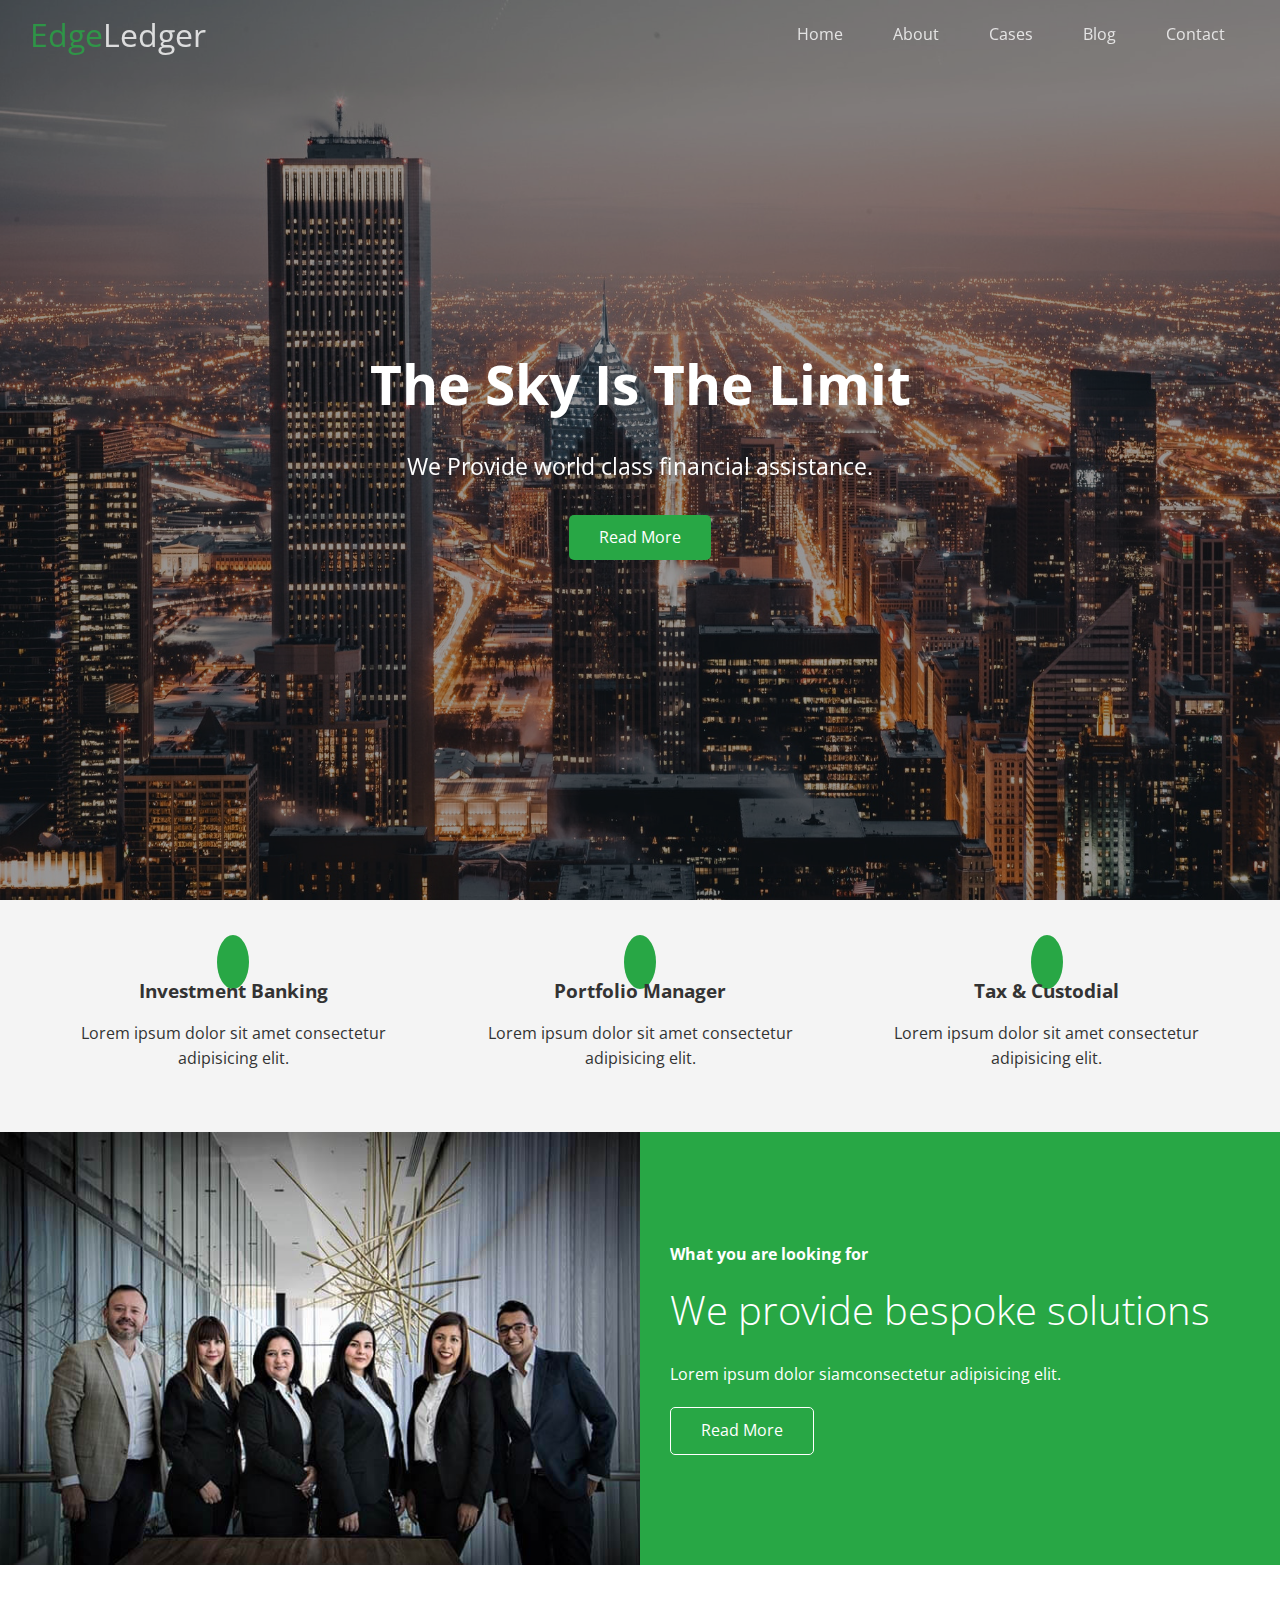
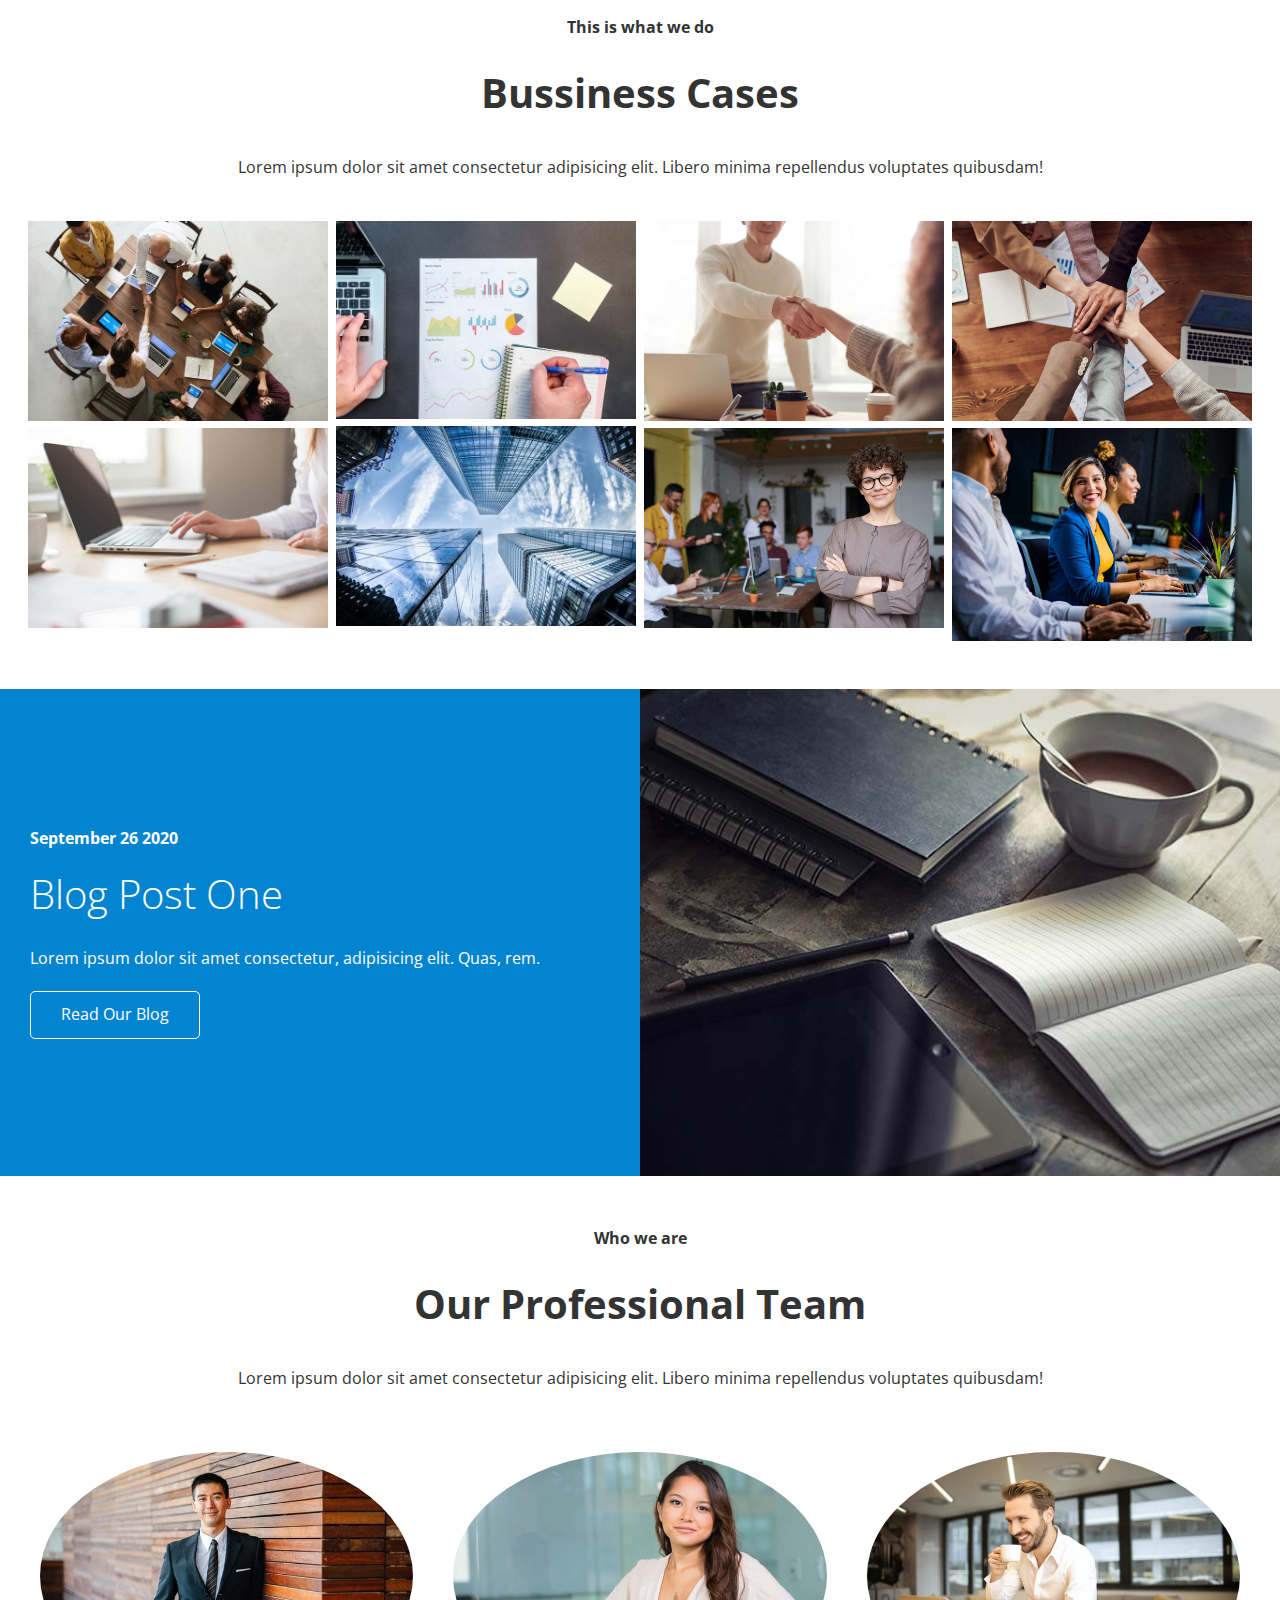
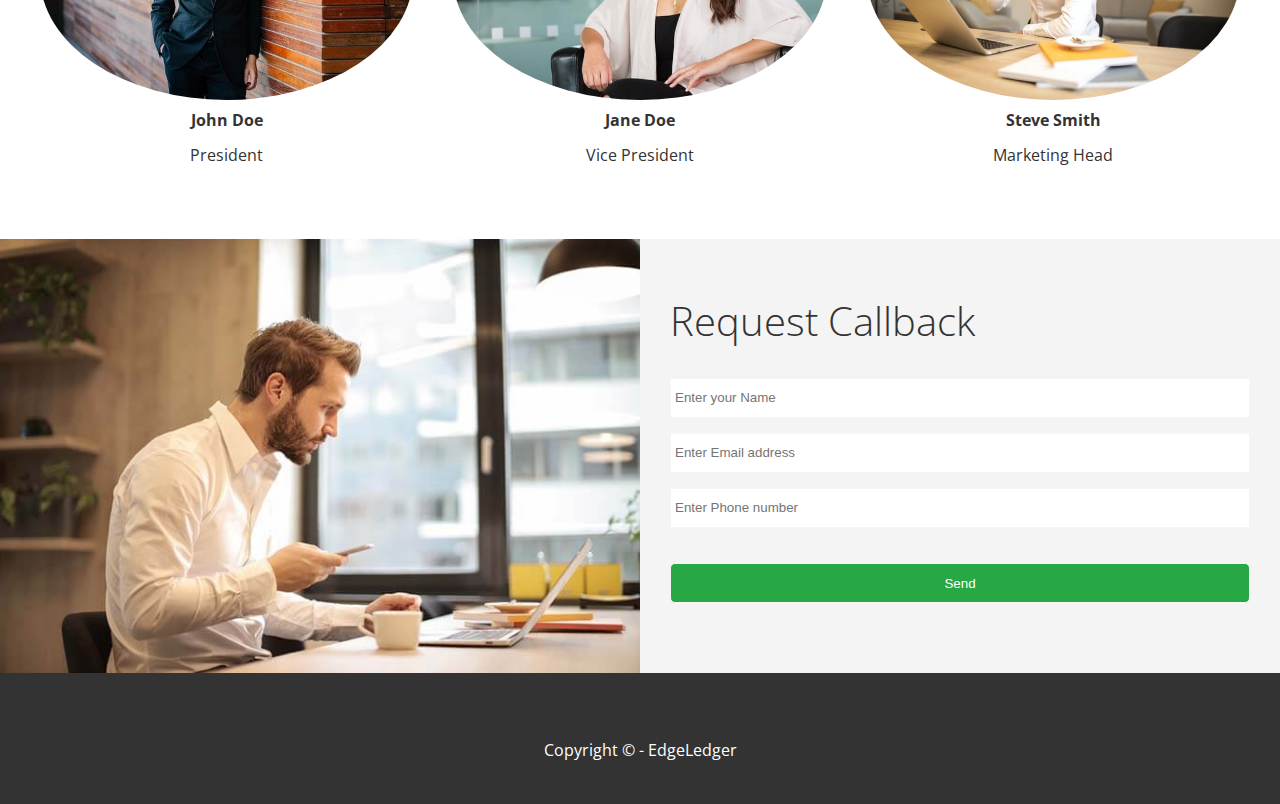
<file: index.html>
<!DOCTYPE html>
<html lang="en">

<head>
    <meta charset="UTF-8">
    <meta name="viewport" content="width=device-width, initial-scale=1.0">
    <meta name="description" content="This the template of bussiness company.">
    <link rel="shortcut icon" type="image/x-icon" href="/favicon.ico">
    <link rel="stylesheet" href="https://cdnjs.cloudflare.com/ajax/libs/font-awesome/5.14.0/css/all.min.css" integrity="sha512-1PKOgIY59xJ8Co8+NE6FZ+LOAZKjy+KY8iq0G4B3CyeY6wYHN3yt9PW0XpSriVlkMXe40PTKnXrLnZ9+fkDaog==" crossorigin="anonymous" />
    <link rel="stylesheet" href="css/lightbox.min.css">
    <link rel="stylesheet" href="css/utility.css">
    <link rel="stylesheet" href="css/style.css">
    <title>Welcome to Edge Ledger</title>
</head>

<body>
    <header class="hero">
        <div id="navbar" class="navbar top">
            <h1 class="logo">
                <span class="text-primary"><i class="fas fa-book-open"></i> Edge</span>Ledger
            </h1>
            <nav>
                <ul>
                    <li><a href="#home">Home</a></li>
                    <li><a href="#about">About</a></li>
                    <li><a href="#cases">Cases</a></li>
                    <li><a href="#blog">Blog</a></li>
                    <li><a href="#contact">Contact</a></li>
                </ul>
            </nav>
        </div>
        <div class="content">
            <h1>The Sky Is The Limit</h1>
            <p>We Provide world class financial assistance.</p>
            <a href="#about" class="btn"><i class="fas fa-chevron-right"></i>Read More</a>
        </div>
    </header>

    <main>
        <!-- About: Icons -->
        <section id="about" class="icons bg-light">
            <div class="flex-items">
                <div>
                    <i class="fas fa-university fa-2x"></i>
                    <div>
                        <h3>Investment Banking</h3>
                        <p>Lorem ipsum dolor sit amet consectetur adipisicing elit.</p>
                    </div>
                </div>
                <div>
                    <i class="fas fa-book-reader fa-2x"></i>
                    <div>
                        <h3>Portfolio Manager</h3>
                        <p>Lorem ipsum dolor sit amet consectetur adipisicing elit.</p>
                    </div>
                </div>
                <div>
                    <i class="fas fa-pencil-alt fa-2x"></i>
                    <div>
                        <h3>Tax & Custodial</h3>
                        <p>Lorem ipsum dolor sit amet consectetur adipisicing elit.</p>
                    </div>
                </div>
            </div>
        </section>

        <!-- About: Solutions -->
        <section id="solutions" class="solutions flex-columns">
            <div class="row">
                <div class="column">
                    <div class="column-1">
                        <img src="./img/home/people.jpg" alt="people images">
                    </div>
                </div>
                <div class="column">
                    <div class="column-2 bg-primary">
                        <h4>What you are looking for</h4>
                        <h2>We provide bespoke solutions</h2>
                        <p> Lorem ipsum dolor siamconsectetur adipisicing elit.</p>
                        <a href="#" class="btn btn-outline"><i class="fas fa-chevron"></i>Read More</a>
                    </div>
                </div>
            </div>
        </section>

        <!-- Cases -->
        <section id="cases" class="cases flex-grid section-padding">
            <header class="section-header">
                <h4>This is what we do</h4>
                <h2>Bussiness Cases</h2>
                <p>Lorem ipsum dolor sit amet consectetur adipisicing elit. Libero minima repellendus voluptates quibusdam!</p>
            </header>
            <div class="row">
                <div class="column">
                    <a href="img/cases/cases1.jpg" data-lightbox="cases" data-title="Lorem ipsum dolor sit amet consectetur adipisicing elit. Libero minima repellendus voluptates quibusdam!">
                        <img src="img/cases/cases1.jpg" alt="">
                    </a>

                    <a href="img/cases/cases2.jpg" data-lightbox="cases" data-title="Lorem ipsum dolor sit amet consectetur adipisicing elit. Libero minima repellendus voluptates quibusdam!">
                        <img src="img/cases/cases2.jpg" alt="">
                    </a>

                </div>
                <div class="column">
                    <a href="img/cases/cases3.jpg" data-lightbox="cases" data-title="Lorem ipsum dolor sit amet consectetur adipisicing elit. Libero minima repellendus voluptates quibusdam!">
                        <img src="img/cases/cases3.jpg" alt="">
                    </a>

                    <a href="img/cases/cases4.jpg" data-lightbox="cases" data-title="Lorem ipsum dolor sit amet consectetur adipisicing elit. Libero minima repellendus voluptates quibusdam!">
                        <img src="img/cases/cases4.jpg" alt="">
                    </a>
                </div>
                <div class="column">
                    <a href="img/cases/cases5.jpg" data-lightbox="cases" data-title="Lorem ipsum dolor sit amet consectetur adipisicing elit. Libero minima repellendus voluptates quibusdam!">
                        <img src="img/cases/cases5.jpg" alt="">
                    </a>
                    <a href="img/cases/cases6.jpg" data-lightbox="cases" data-title="Lorem ipsum dolor sit amet consectetur adipisicing elit. Libero minima repellendus voluptates quibusdam!">
                        <img src="img/cases/cases6.jpg" alt=""></a>
                </div>
                <div class="column">
                    <a href="img/cases/cases7.jpg" data-lightbox="cases" data-title="Lorem ipsum dolor sit amet consectetur adipisicing elit. Libero minima repellendus voluptates quibusdam!">
                        <img src="img/cases/cases7.jpg" alt="">
                    </a>
                    <a href="img/cases/cases8.jpg" data-lightbox="cases" data-title="Lorem ipsum dolor sit amet consectetur adipisicing elit. Libero minima repellendus voluptates quibusdam!">
                        <img src="img/cases/cases8.jpg" alt="">
                    </a>
                </div>
            </div>
        </section>

        <!-- Blog -->
        <section id="blog" class="blog flex-columns">
            <div class="row">
                <div class="column">
                    <div class="column-2 bg-secondary">
                        <h4>September 26 2020</h4>
                        <h2>Blog Post One</h2>
                        <p>Lorem ipsum dolor sit amet consectetur, adipisicing elit. Quas, rem.</p>
                        <a href="blog.html" class="btn btn-outline"><i class="fas fa-chevron"></i>Read Our Blog</a>
                    </div>
                </div>
                <div class="column">
                    <div class="column-1">
                        <img src="./img/home/blog.jpg" alt="">
                    </div>
                </div>
            </div>
        </section>

        <!-- Team -->
        <section id="team" class="team section-padding">
            <header class="section-header">
                <h4>Who we are</h4>
                <h2>Our Professional Team</h2>
                <p>Lorem ipsum dolor sit amet consectetur adipisicing elit. Libero minima repellendus voluptates quibusdam!</p>
            </header>
            <div class="flex-items">
                <div>
                    <img src="img/team/person1.jpg" alt="">
                    <h4>John Doe</h4>
                    <p>President</p>
                </div>
                <div>
                    <img src="img/team/person2.jpg" alt="">
                    <h4>Jane Doe</h4>
                    <p>Vice President</p>
                </div>
                <div>
                    <img src="img/team/person3.jpg" alt="">
                    <h4>Steve Smith</h4>
                    <p>Marketing Head</p>
                </div>
            </div>
        </section>

        <!-- Contact -->
        <section id="contact" class="contact flex-columns">
            <div class="row">
                <div class="column">
                    <div class="column-1">
                        <img src="./img/home/contact.jpg" alt="people images">
                    </div>
                </div>
                <div class="column">
                    <div class="column-2 bg-light">
                        <h2>Request Callback</h2>
                        <form action="" class="callback-form">
                            <div class="form-control">
                                <label for="name"></label>
                                <input type="text" name="name" placeholder="Enter your Name">
                            </div>
                            <div class="form-control">
                                <label for="email"></label>
                                <input type="email" name="email" placeholder="Enter Email address">
                            </div>
                            <div class="form-control">
                                <label for="name"></label>
                                <input type="text" name="phone" placeholder="Enter Phone number">
                            </div>
                            <input type="submit" value="Send" id="submit" class="btn">
                        </form>
                    </div>
                </div>
            </div>
        </section>
    </main>

    <!-- Footer -->
    <footer class="footer bg-dark">
        <div class="social">
            <a href="#"><i class="fab fa-facebook fa-2x"></i></a>
            <a href="#"><i class="fab fa-twitter fa-2x"></i></a>
            <a href="#"><i class="fab fa-youtube fa-2x"></i></a>
            <a href="#"><i class="fab fa-linkedin fa-2x"></i></a>
        </div>
        <p>Copyright &copy - EdgeLedger</p>
    </footer>

    <script src="https://code.jquery.com/jquery-3.5.1.min.js" integrity="sha256-9/aliU8dGd2tb6OSsuzixeV4y/faTqgFtohetphbbj0=" crossorigin="anonymous"></script>

    <script src="js/lightbox.min.js"></script>
    <script>
        const navbar = document.getElementById('navbar');
        let scrolled = false;
        window.onscroll = function() {
            if (window.pageYOffset > 100) {
                navbar.classList.remove('top')
                if (!scrolled) {
                    navbar.style.transform = 'translateY(-70px)';
                }
                setTimeout(function() {
                    navbar.style.transform = 'translateY(0)';
                    scrolled = true;
                }, 200)

            } else {
                navbar.classList.add('top')
                scrolled = false;
            }
        }


        $('#navbar a, .btn').on('click', function(e) {
            if (this.hash !== '') {
                e.preventDefault();

                const hash = this.hash;

                $('html, body').animate({
                    scrollTop: $(hash).offset().top - 100,
                }, 800);
            }
        });
    </script>
</body>

</html>
</file>
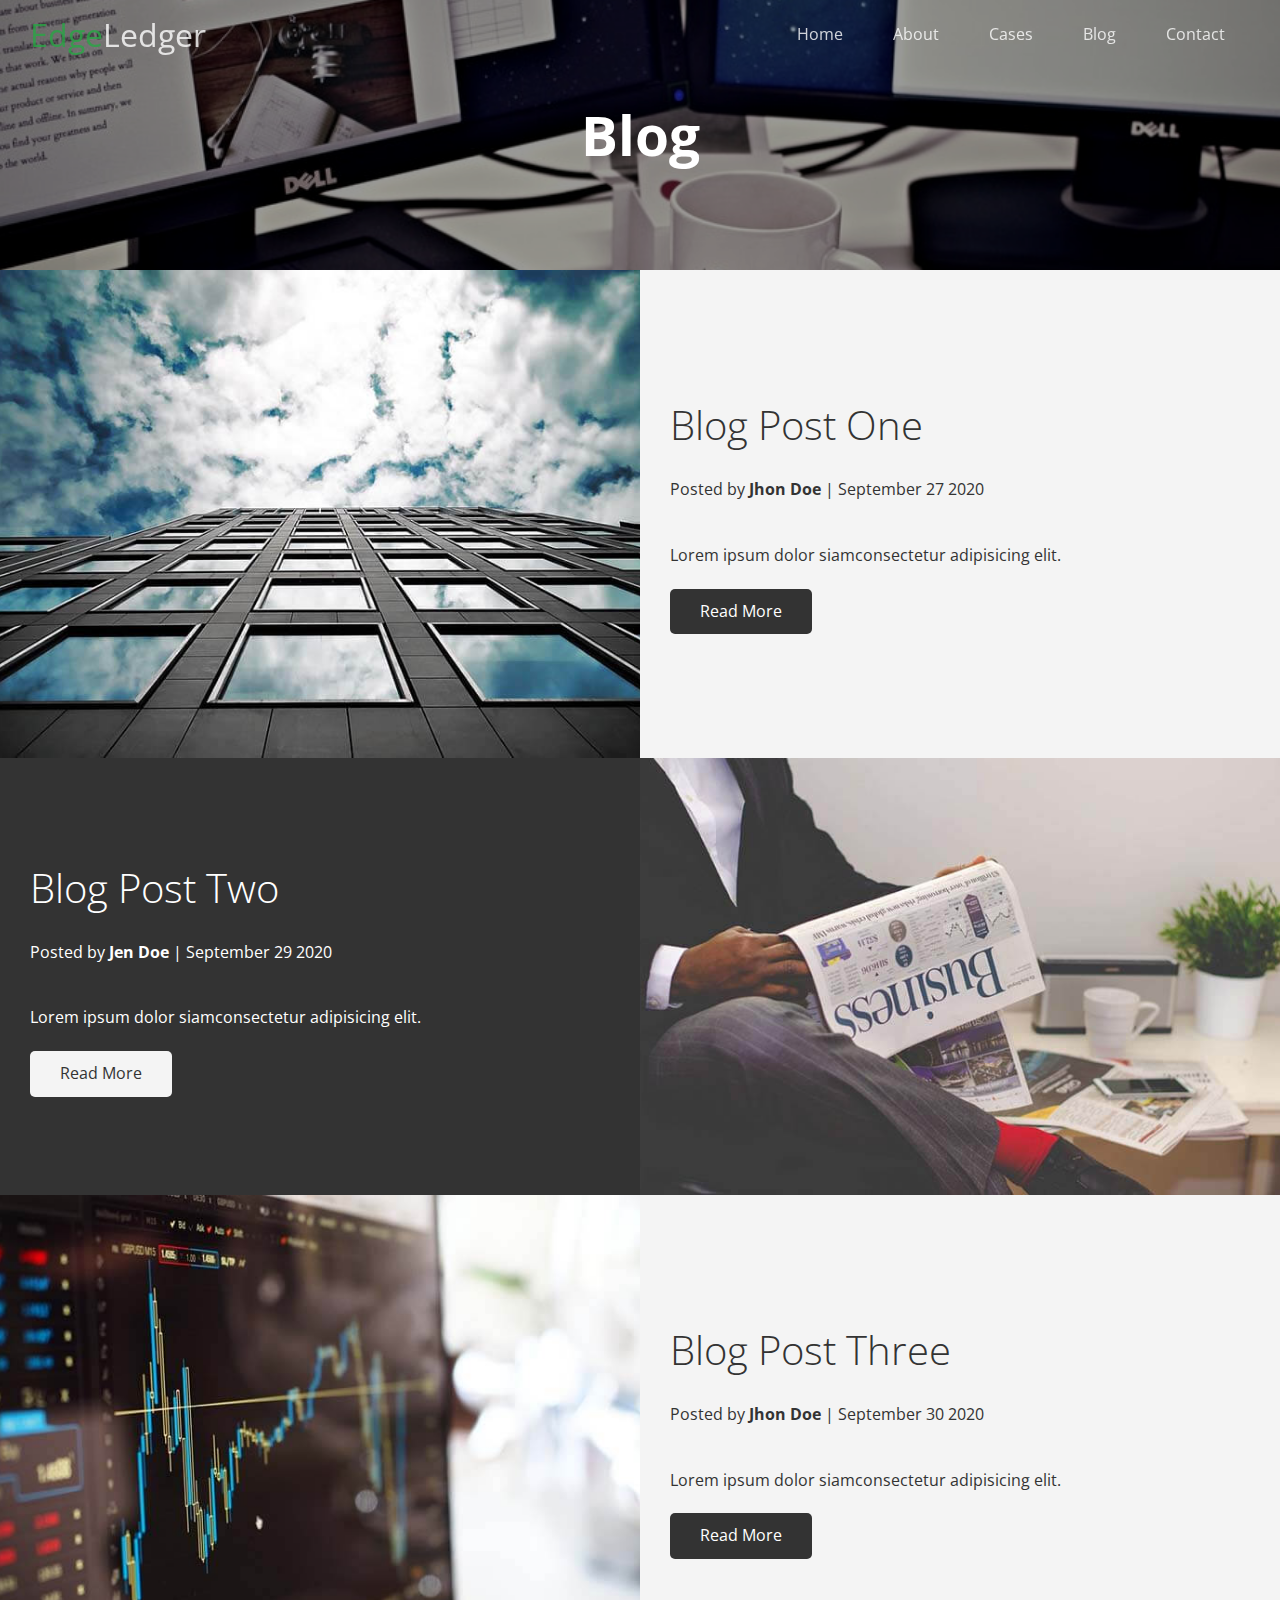
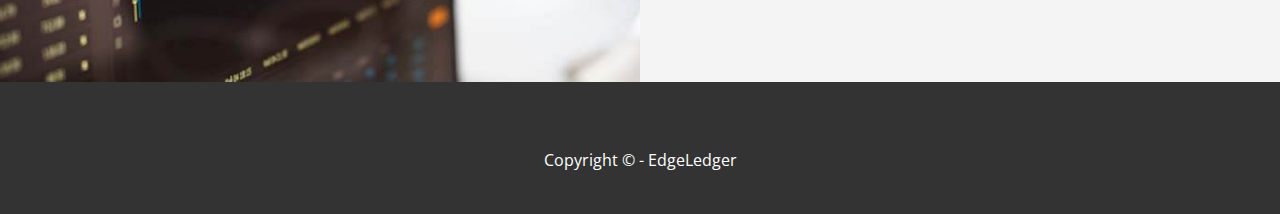
<file: blog.html>
<!DOCTYPE html>
<html lang="en">
<head>
    <meta charset="UTF-8">
    <meta name="viewport" content="width=device-width, initial-scale=1.0">
    <meta name="description" content="This the template of bussiness company.">
    <link rel="stylesheet" href="https://cdnjs.cloudflare.com/ajax/libs/font-awesome/5.14.0/css/all.min.css" integrity="sha512-1PKOgIY59xJ8Co8+NE6FZ+LOAZKjy+KY8iq0G4B3CyeY6wYHN3yt9PW0XpSriVlkMXe40PTKnXrLnZ9+fkDaog==" crossorigin="anonymous" />
    <link rel="stylesheet" href="css/utility.css">
    <link rel="stylesheet" href="css/style.css">
    <title>Read Our Blog</title>
</head>
<body>
    <header class="hero blog">
        <div id="navbar" class="navbar top">
            <h1 class="logo">
                <span class="text-primary"><i class="fas fa-book-open"></i> Edge</span>Ledger
            </h1>
            <nav>
                <ul>
                    <li><a href="index.html">Home</a></li>
                    <li><a href="index.html#about">About</a></li>
                    <li><a href="index.html#cases">Cases</a></li>
                    <li><a href="index.html#blog">Blog</a></li>
                    <li><a href="index.html#contact">Contact</a></li>
                </ul>
            </nav>
        </div>
        <div class="content">
            <h1>Blog</h1>
        </div>
    </header>

    <!-- Article-->
    <main>
        <article class="flex-columns">
            <div class="row">
                <div class="column">
                    <div class="column-1">
                        <img src="./img/blog/blog1.jpg" alt="people images">
                    </div>
                </div>
                <div class="column">
                    <div class="column-2 bg-light">
                        <h2>Blog Post One</h2>
                        <p class="meta"><i class="fas fa-user"></i>Posted by <strong>Jhon Doe</strong> | September 27 2020</p>
                        <p> Lorem ipsum dolor siamconsectetur adipisicing elit.</p>
                        <a href="post.html" class="btn btn-dark"><i class="fas fa-chevron"></i>Read More</a>
                    </div>
                </div>
            </div>
        </article>

        <article class="flex-columns flex-reverse">
            <div class="row">
                <div class="column">
                    <div class="column-2 bg-dark">
                        <h2>Blog Post Two</h2>
                        <p class="meta"><i class="fas fa-user"></i>Posted by <strong>Jen Doe</strong> | September 29 2020</p>
                        <p> Lorem ipsum dolor siamconsectetur adipisicing elit.</p>
                        <a href="post.html" class="btn btn-light"><i class="fas fa-chevron"></i>Read More</a>
                    </div>
                </div>
                <div class="column">
                    <div class="column-1">
                        <img src="./img/blog/blog2.jpg" alt="people images">
                    </div>
                </div>
            </div>
        </article>

        <article class="flex-columns">
            <div class="row">
                <div class="column">
                    <div class="column-1">
                        <img src="./img/blog/blog3.jpg" alt="people images">
                    </div>
                </div>
                <div class="column">
                    <div class="column-2 bg-light">
                        <h2>Blog Post Three</h2>
                        <p class="meta"><i class="fas fa-user"></i>Posted by <strong>Jhon Doe</strong> | September 30 2020</p>
                        <p> Lorem ipsum dolor siamconsectetur adipisicing elit.</p>
                        <a href="post.html" class="btn btn-dark"><i class="fas fa-chevron"></i>Read More</a>
                    </div>
                </div>
            </div>
        </article>

    </main>

    <!-- Footer -->
    <footer class="footer bg-dark">
        <div class="social">
            <a href="#"><i class="fab fa-facebook fa-2x"></i></a>
            <a href="#"><i class="fab fa-twitter fa-2x"></i></a>
            <a href="#"><i class="fab fa-youtube fa-2x"></i></a>
            <a href="#"><i class="fab fa-linkedin fa-2x"></i></a>
        </div>
        <p>Copyright &copy - EdgeLedger</p>
    </footer>

    <script>
        const navbar = document.getElementById('navbar');
        let scrolled = false;
        window.onscroll = function() {
            if(window.pageYOffset > 100) {
                navbar.classList.remove('top')
                if(!scrolled) {
                    navbar.style.transform = 'translateY(-70px)';
                }
                setTimeout(function() {
                    navbar.style.transform = 'translateY(0)';
                    scrolled = true;
                }, 200)
                
            } else {
                navbar.classList.add('top')
                scrolled = false;
            }
        }
    </script>
</body>
</html>
</file>
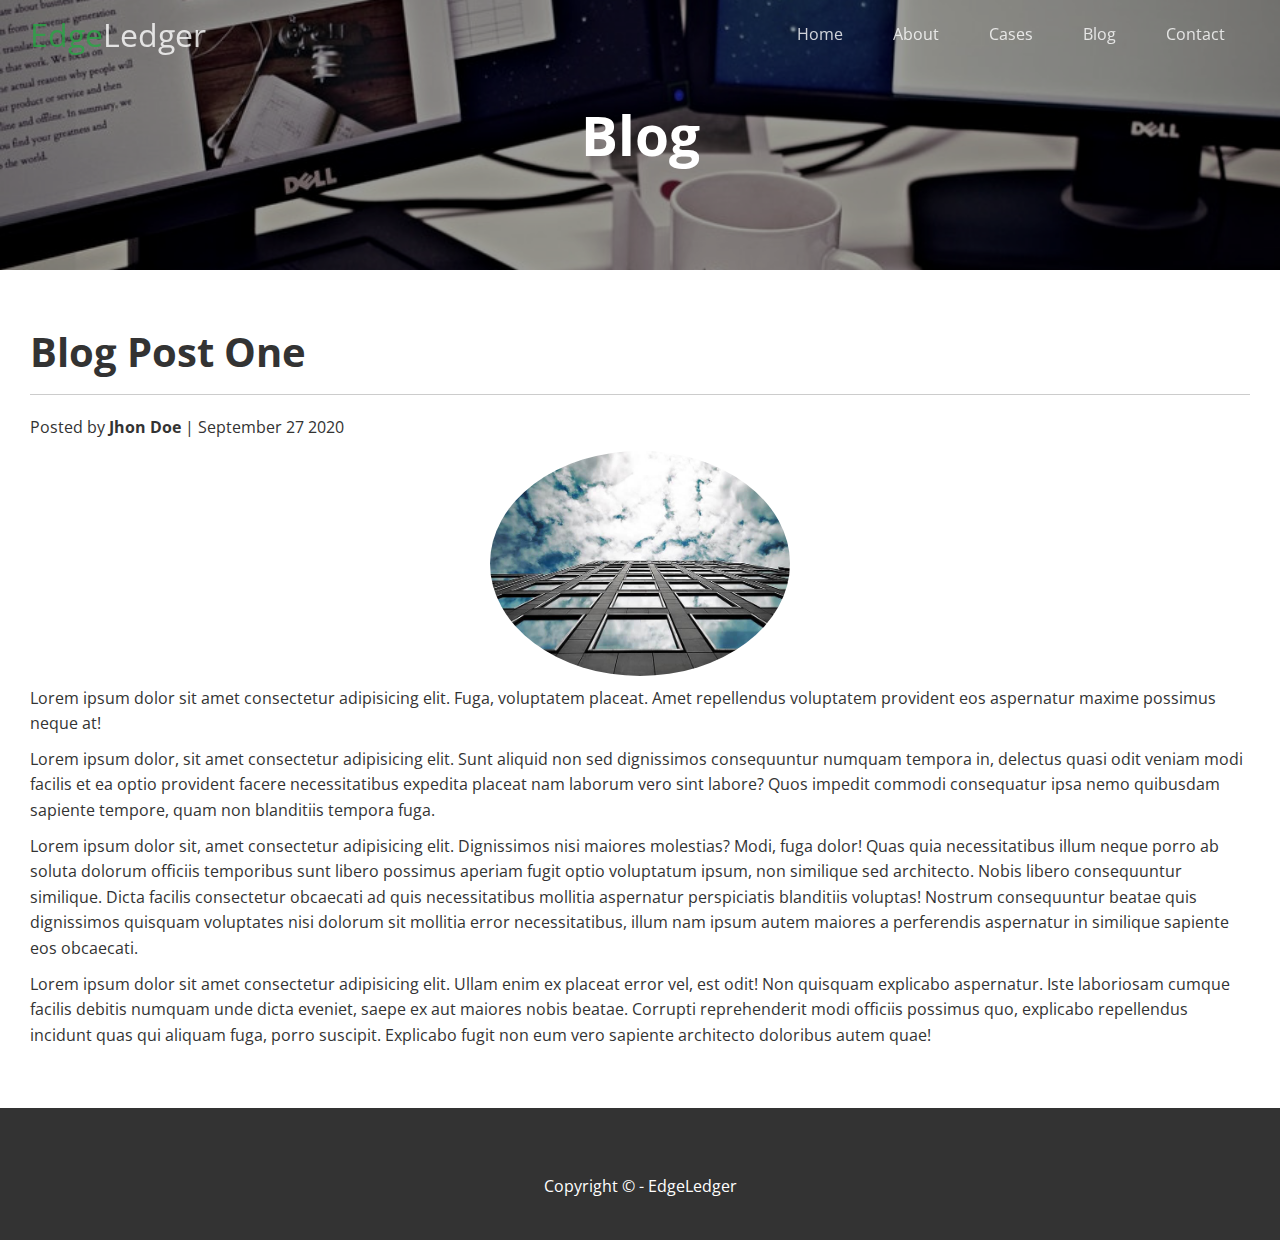
<file: post.html>
<!DOCTYPE html>
<html lang="en">
<head>
    <meta charset="UTF-8">
    <meta name="viewport" content="width=device-width, initial-scale=1.0">
    <meta name="description" content="This the template of bussiness company.">
    <link rel="stylesheet" href="https://cdnjs.cloudflare.com/ajax/libs/font-awesome/5.14.0/css/all.min.css" integrity="sha512-1PKOgIY59xJ8Co8+NE6FZ+LOAZKjy+KY8iq0G4B3CyeY6wYHN3yt9PW0XpSriVlkMXe40PTKnXrLnZ9+fkDaog==" crossorigin="anonymous" />
    
    <link rel="stylesheet" href="css/utility.css">
    <link rel="stylesheet" href="css/style.css">
    <title>Post One</title>
</head>
<body>
    <header class="hero blog">
        <div id="navbar" class="navbar top">
            <h1 class="logo">
                <span class="text-primary"><i class="fas fa-book-open"></i> Edge</span>Ledger
            </h1>
            <nav>
                <ul>
                    <li><a href="index.html">Home</a></li>
                    <li><a href="index.html#about">About</a></li>
                    <li><a href="index.html#cases">Cases</a></li>
                    <li><a href="index.html#blog">Blog</a></li>
                    <li><a href="index.html#contact">Contact</a></li>
                </ul>
            </nav>
        </div>
        <div class="content">
            <h1>Blog</h1>
        </div>
    </header>

    <!-- Article-->
    <main>
        <section class="post">
            <h2>Blog Post One</h2>
            <p class="meta"><i class="fas fa-user"></i>Posted by <strong>Jhon Doe</strong> | September 27 2020<p>
                <img src="img/blog/blog1.jpg" alt="">
            <p>Lorem ipsum dolor sit amet consectetur adipisicing elit. Fuga, voluptatem placeat. Amet repellendus voluptatem provident eos aspernatur maxime possimus neque at!</p>
            <p>Lorem ipsum dolor, sit amet consectetur adipisicing elit. Sunt aliquid non sed dignissimos consequuntur numquam tempora in, delectus quasi odit veniam modi facilis et ea optio provident facere necessitatibus expedita placeat nam laborum vero sint labore? Quos impedit commodi consequatur ipsa nemo quibusdam sapiente tempore, quam non blanditiis tempora fuga.</p>
            <p>Lorem ipsum dolor sit, amet consectetur adipisicing elit. Dignissimos nisi maiores molestias? Modi, fuga dolor! Quas quia necessitatibus illum neque porro ab soluta dolorum officiis temporibus sunt libero possimus aperiam fugit optio voluptatum ipsum, non similique sed architecto. Nobis libero consequuntur similique. Dicta facilis consectetur obcaecati ad quis necessitatibus mollitia aspernatur perspiciatis blanditiis voluptas! Nostrum consequuntur beatae quis dignissimos quisquam voluptates nisi dolorum sit mollitia error necessitatibus, illum nam ipsum autem maiores a perferendis aspernatur in similique sapiente eos obcaecati.</p>
            <p>Lorem ipsum dolor sit amet consectetur adipisicing elit. Ullam enim ex placeat error vel, est odit! Non quisquam explicabo aspernatur. Iste laboriosam cumque facilis debitis numquam unde dicta eveniet, saepe ex aut maiores nobis beatae. Corrupti reprehenderit modi officiis possimus quo, explicabo repellendus incidunt quas qui aliquam fuga, porro suscipit. Explicabo fugit non eum vero sapiente architecto doloribus autem quae!</p>
        </section>
    </main>

    <!-- Footer -->
    <footer class="footer bg-dark">
        <div class="social">
            <a href="#"><i class="fab fa-facebook fa-2x"></i></a>
            <a href="#"><i class="fab fa-twitter fa-2x"></i></a>
            <a href="#"><i class="fab fa-youtube fa-2x"></i></a>
            <a href="#"><i class="fab fa-linkedin fa-2x"></i></a>
        </div>
        <p>Copyright &copy - EdgeLedger</p>
    </footer>

    <script>
        const navbar = document.getElementById('navbar');
        let scrolled = false;
        window.onscroll = function() {
            if(window.pageYOffset > 100) {
                navbar.classList.remove('top')
                if(!scrolled) {
                    navbar.style.transform = 'translateY(-70px)';
                }
                setTimeout(function() {
                    navbar.style.transform = 'translateY(0)';
                    scrolled = true;
                }, 200)
                
            } else {
                navbar.classList.add('top')
                scrolled = false;
            }
        }
    </script>
</body>
</html>
</file>
<file: css/utility.css>
/* Text colors */
.text-primary {
    color: #28a745;
}

.text-secondary {
    color: #0284d0;
}

.btn {
    cursor: pointer;
    display: inline-block;
    padding: 10px 30px;
    color: #fff;
    background-color: #28a745;
    border: none;
    border-radius: 5px;   
}

.btn:hover {
    opacity: 0.9;
}

.btn-primary, .bg-primary{
    background-color: #28a745;
    color: #fff;
}

.btn-secondary, .bg-secondary{
    background-color: #0284d0;
    color: #fff;
}

.btn-dark, .bg-dark{
    background-color: #333;
    color: #fff;
}

.btn-light, .bg-light{
    background-color: #f4f4f4;
    color: #333;
}

.btn-outline {
    background: transparent;
    border: 1px solid #fff;
}

/* Flex Items */
.flex-items {
    display: flex;
    text-align: center;
    justify-content: center;
    height: 100%;
}

.flex-items > div {
    padding: 20px;
}

/* Flex columns */
.flex-columns .row {
    display: flex;
    flex-direction: row;
    flex-wrap: wrap;
    width: 100%;
}

.flex-columns .column {
    display: flex;
    flex-direction: column;
    flex-basis: 100%;
    flex: 1;
}

.flex-columns .column .column-1,
.flex-columns .column .column-2 {
    height: 100%;
}

.flex-columns img {
    width: 100%;
    height: 100%;
    object-fit: cover;
}

.flex-columns .column-2 {
    display: flex;
    flex-direction: column;
    align-items: flex-start;
    justify-content: center;
    padding: 30px;
}

.flex-columns h2 {
    font-size: 40px;
    font-weight: 100;
}

.flex-columns h4 {
    margin-bottom: 10px;
}

.flex-columns p {
    margin: 20px 0;
}

/* Section header */
.section-header {
    padding: 30px;
    display: flex;
    flex-direction: column;
    align-items: center;
    justify-content: center;
    text-align: center;
}

.section-header h2 {
    font-size: 40px;
    margin: 20px 0;
}

.section-padding {
    padding: 20px 20px 40px;
}

/* Flex grid */
.flex-grid .row{
    display: flex;
    flex-wrap: wrap;
    padding: 0 4px;
}

.flex-grid .column {
    flex: 25%;
    max-width: 25%;
    padding: 0 4px;
}
</file>
<file: css/style.css>
@import url('https://fonts.googleapis.com/css2?family=Open+Sans:wght@300;400&display=swap');
* {
    box-sizing: border-box;
    margin: 0px;
    padding: 0px;
}

body {
    font-family: 'Open Sans', sans-serif;
    background: #fff;
    color: #333;
    line-height: 1.6;
    
}

ul {
    list-style: none;
}

a {
    color: #333;
    text-decoration: none;
}

h1 h2 {
    font-weight: 300;
    line-height: 1.2;
}

p {
    margin: 10px 0px;
}

img {
    width:  100% ;
}

/* Navbar */
.navbar {
    display: flex;
    align-items: center;
    justify-content: space-between;
    background-color: #333;
    color: #fff;
    opacity: 0.8;
    width: 100%;
    height: 70px;
    position: fixed;
    top: 0px;
    padding: 0 30px;
    transition: 0.5s;
}

.top {
    background: transparent;
}

.navbar a {
    color: #fff;
    padding: 10px 20px;
    margin: 0 5px;
}

.navbar a:hover {
    border-bottom: #28a745 2px solid;
}
.navbar ul {
    display: flex;
}

.navbar .logo {
   font-weight: 400; 
}

/* Header */
.hero {
    background: url('../img/home/showcase_2.jpg') no-repeat center center/cover;
    height: 100vh;
    position: relative;
    color: #fff;
}

.hero .content {
    display: flex;
    flex-direction: column;
    align-items: center;
    justify-content: center;
    height: 100%;
    padding: 0 20px;
}

.hero .content h1 {
    font-size: 55px;
}

.hero .content p {
    font-size: 23px;
    max-width: 600px;
    margin: 20px 0 30px;
}

.hero::before {
    content: '';
    position: absolute;
    top: 0;
    left: 0;
    width: 100%;
    height: 100%;
    background: rgba(0, 0, 0, 0.4);
}

.hero * {
    z-index: 10;
}

.hero.blog {
    background: url(../img/blog/blog.jpg) no-repeat center center/cover;
    height: 30vh;
}

/* Icons */
.icons {
    padding: 30px;
}

.icons h3 {
    font-weight: bold;
    margin-bottom: 15px;
}

.icons i {
    background-color: #28a745;
    color: #fff;
    padding: 1rem;
    border-radius: 50%;
    margin-bottom: 15px;
}

.cases img:hover {
    opacity: 0.7;
}

.team img {
    border-radius: 50%;
}

/* Callback form */
.callback-form {
    width: 100%;
    padding: 20px 0;
}

.callback-form label {
    display: block;
    margin-bottom: 5px;
}

.callback-form .form-control {
    margin-bottom: 15px;
}

.callback-form input {
    width: 100%;
    padding: 4px;
    height: 40px;
    border: #f5f5f5 1px solid;
}

.callback-form input:focus {
    outline-color: #28a745;
}
.callback-form .btn {
    padding: 12px 0;
    margin-top: 20px;
}

/* Post */
.post {
    padding: 50px 30px;
}

.post h2 {
    font-size: 40px;
    margin-bottom: 20px;
    padding-bottom: 10px;
    border-bottom: #ccc solid 1px;
}

.post img {
    width: 300px;
    border-radius: 50%;
    display: block;
    margin: 0 auto;
}

/* Footer */
.footer {
    display: flex;
    flex-direction: column;
    align-items: center;
    justify-content: center;
    height: 100%;
    padding: 30px 0;
}

.footer a {
    color: #fff;
}

.footer a:hover
{
    color: #28a745;
}

.footer .social > * {
    padding-top: 10px;
    margin-right: 30px;
}

/* Mobile */
@media(max-width: 768px)
{
    .navbar {
        flex-direction: column;
        height: 120px;
        padding: 20px;
    }

    .navbar a {
        padding: 10px 10px;
        margin: 0 3px;
    }

    .flex-items {
        flex-direction: column;
    }

    .flex-columns .column, .flex-grid .column{
        flex: 100%;
        max-width: 100%;
    }

    .team img {
        width: 70%;
    }
}
</file>
